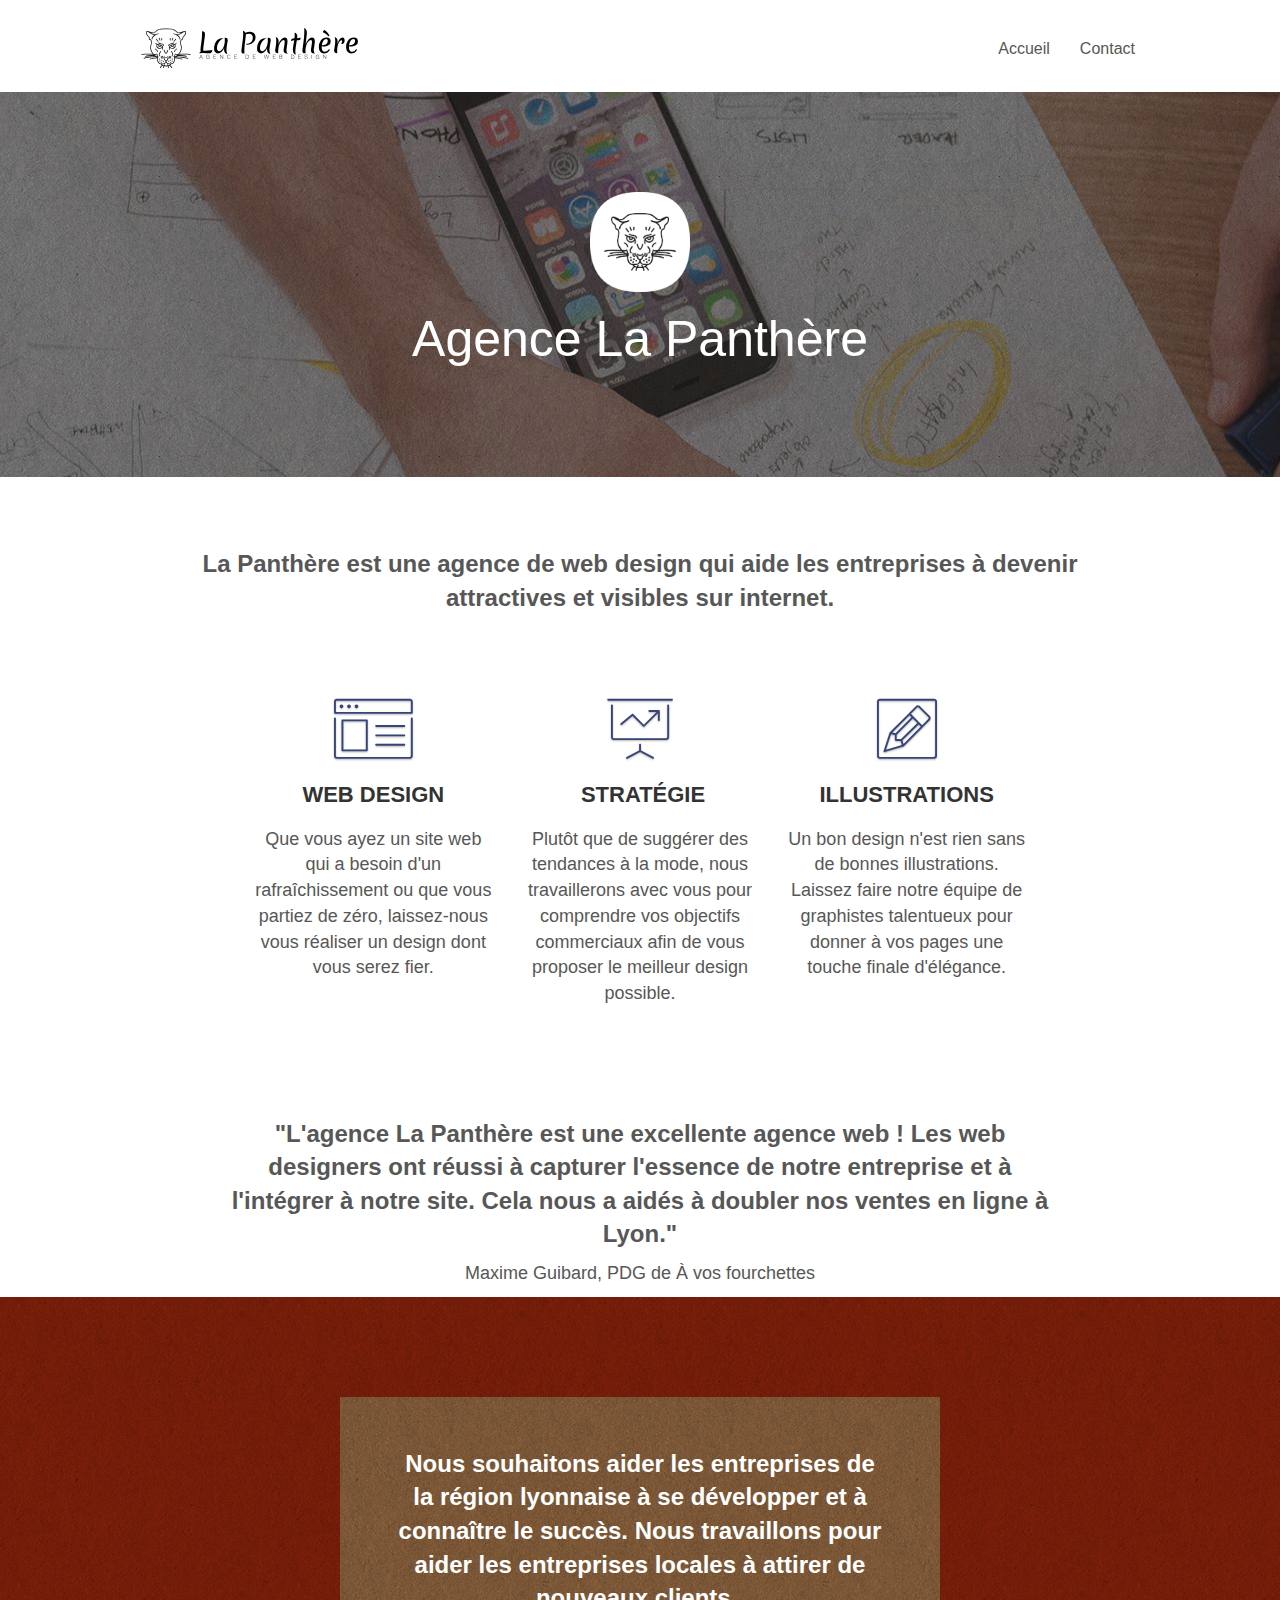
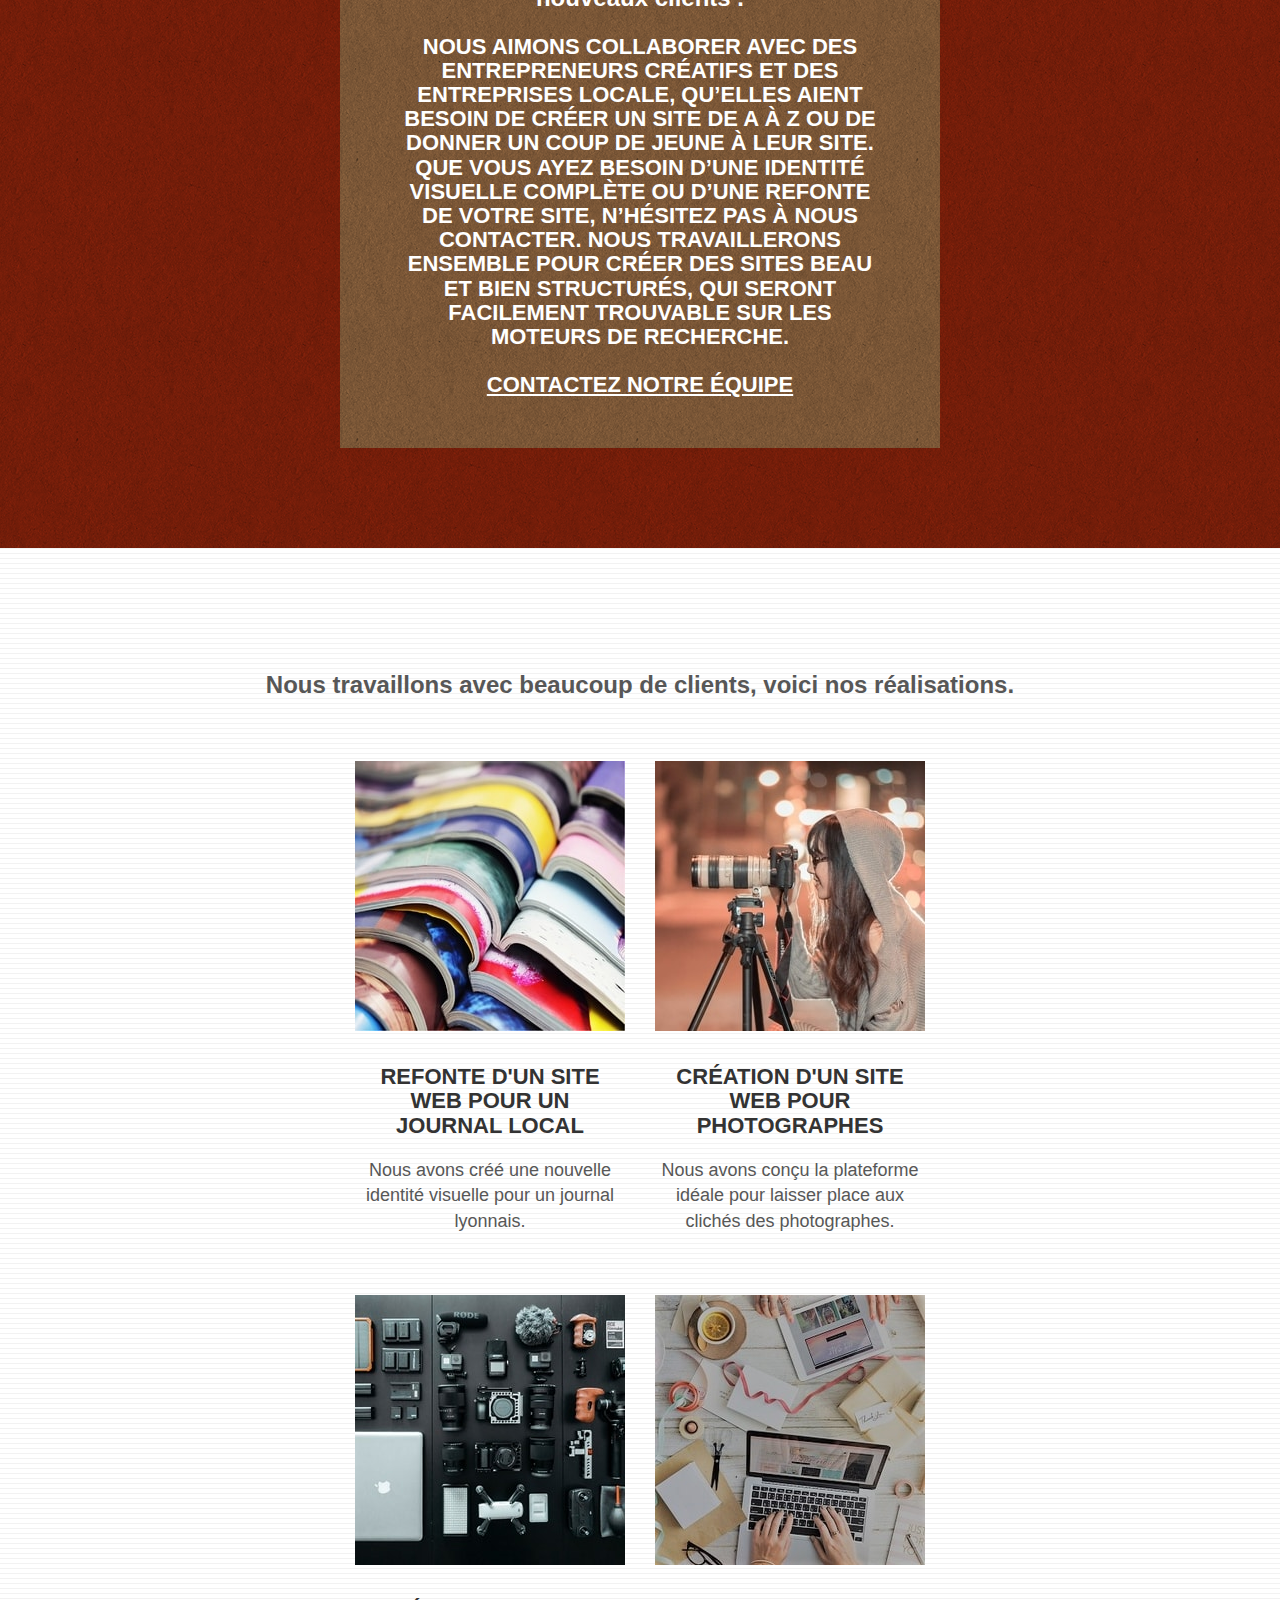
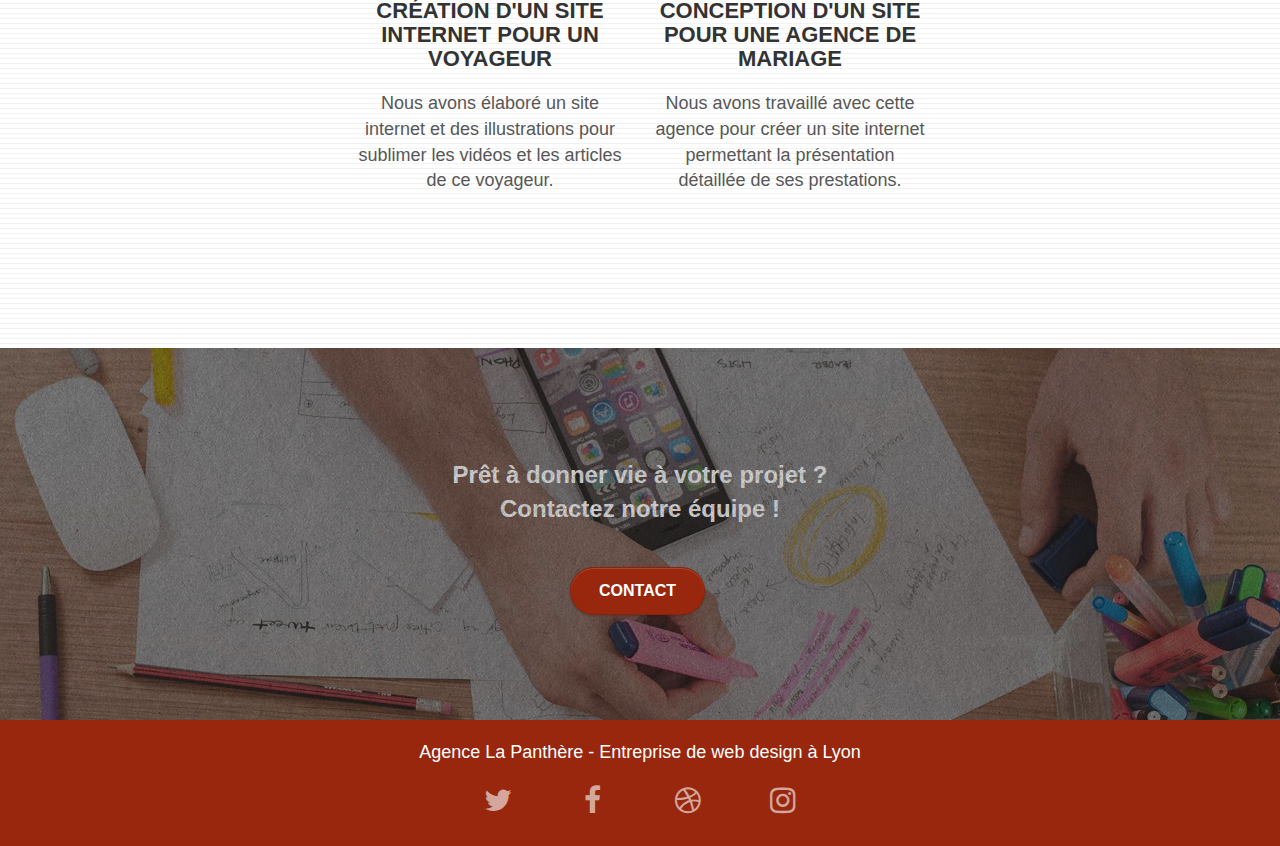
<file: index.html>
<!doctype html>
<html lang="fr">
  <head>
    <meta charset="utf-8" />
    <title>
      La Panthère, entreprise professionnelle de web design basée à Lyon
    </title>

    <meta
      name="description"
      content="Envie que votre entreprise soit enfin visible sur internet ? Confiez la création de votre site (ou sa refonte) aux designers de l’agence web La Panthère, à Lyon"/>
    <meta
      name="viewport"
      content="width=device-width, initial-scale=1.0, viewport-fit=cover"/>
    <link rel="shortcut icon" type="image/jpg" href="favicon.jpg" />

    <link rel="stylesheet" type="text/css" href="./css/bootstrap.css" />
    <link rel="stylesheet" type="text/css" href="style.css" />
    <link rel="stylesheet" type="text/css" href="./css/font-awesome.css" />
    <link rel="stylesheet" type="text/css" href="./css/et-line.css" />

   <script src="./js/jquery-2.1.0.js"></script>
    <script src="./js/bootstrap.js"></script>
    <script src="./js/blocs.js" ></script>
    <script src="./js/jquery.touchSwipe.js" defer ></script>

    <!-- Analytics -->

    <!-- Analytics END -->
  </head>
  <body> 
    <!-- Principal conteneur --> 
    <div class="page-container"> 
      <!-- bloc-0 -->

      <header class="bloc bgc-white l-bloc" id="bloc-0">
        <nav class="container bloc-sm">
          <div class="navbar row">
            <div class="navbar-header">
              <a class="navbar-brand" href="index.html"><img src="img/agence-la-panthere-monochrome.svg" width="217" height="40"
                  alt="logo de l'entreprise La Panthère, agence de web design à Lyon"/></a>

              <button id="nav-toggle" type="button" class="ui-navbar-toggle navbar-toggle" data-toggle="collapse" data-target=".navbar-1">
                <span class="sr-only">Toggle navigation</span><span class="icon-bar"></span><span class="icon-bar"></span>
              </button>
            </div>
            <div class="collapse navbar-collapse navbar-1 special-dropdown-nav">
              <ul class="site-navigation nav navbar-nav">
                <li>
                  <a href="index.html">Accueil</a>
                </li>

                <li>
                  <a href="page-contact.html">Contact</a>
                </li>
              </ul>
            </div>
          </div>
        </nav>
      </header>
      <!-- bloc-0 END -->

      <!-- bloc-1-presentation -->
      <section 
       class="bloc bgc-dark-slate-blue bg-banniere 
       d-bloc bg-t-edge bloc-bg-texture 
       texture-paper b-parallax"   id="bloc-1-hero">
        <div class="container bloc-lg">
          <div class="row tight-width-whitespace">
            <div class="col-sm-12">
              <img src="img/logo-la-panthere.png" class="center-block image-resize-mode" width="100" height="100" alt="Logo de l'entreprise La Panthère,agence spécialisée dans le web design à Lyon"/>
              <h1 class="text-center hero-bloc-text tc-white"> Agence La Panthère </h1>
            </div>
          </div>
        </div>
      </section>
      <!-- bloc-1-presentation END -->

      <!-- bloc-2-services -->
      <section class="bloc bgc-white l-bloc" id="bloc-2-services">
			  <div class="container bloc-md">
			    <div class="row">
					  <div class="col-sm-12 text-center">
						  <h2> La Panthère est une agence de web design qui aide les entreprises à devenir attractives et visibles sur internet. </h2>
					  </div>
          </div>
			  </div>
			  <div class="row voffset-lg med-width-whitespace">
				  <div class="col-sm-4">
					  <div class="text-center">
						  <span class="et-icon-browser sm-shadow icon-dark-slate-blue icons icon-lg"></span>
					  </div>
					  <h3 class="mg-md text-center">Web design</h3>
					  <p class="text-center"> Que vous ayez un site web qui a besoin d'un rafraîchissement ou que vous partiez de zéro, laissez-nous vous réaliser un design dont vous serez fier.
					  </p>
				  </div>
				  <div class="col-sm-4">
					 <div class="text-center">
						  <span class="et-icon-presentation sm-shadow icon-dark-slate-blue icons icon-lg"></span>
					  </div>
					  <h3 class="mg-md text-center">&nbsp;Stratégie</h3>
					  <p class="text-center"> Plutôt que de suggérer des tendances à la mode, nous travaillerons avec vous pour comprendre vos objectifs commerciaux afin de vous proposer le meilleur design possible.<br />
					  </p>
				  </div>
				  <div class="col-sm-4">
					  <div class="text-center">
						  <span class="et-icon-edit sm-shadow icon-dark-slate-blue icons icon-lg"></span>
					  </div>
					  <h3 class="mg-md text-center">Illustrations</h3>
					  <p class="text-center">Un bon design n'est rien sans de bonnes illustrations. Laissez faire notre équipe de graphistes talentueux pour donner à vos
						pages une touche finale d'élégance.
					  </p>
          </div>            
				</div>
			</section>
			<div class="row voffset-lg voffset">
				<div class="col-xs-12 col-md-8 col-md-offset-2 text-center">
					<h2> "L'agence La Panthère est une excellente agence web ! Les web designers ont réussi à capturer l'essence de notre entreprise et à l'intégrer à notre site. Cela nous a aidés à doubler nos ventes en ligne à Lyon."</h2>
					<p>Maxime Guibard, PDG de À vos fourchettes</p>
				</div>				
			</div>
      
        <!-- bloc-2-services END -->

        <!-- bloc-3-what-i-do -->
      <section class="bloc tc-white bgc-atomic-tangerine bg-presentation d-bloc bloc-bg-texture texture-paper b-parallax" id="bloc-3-what-i-do" >
        <div class="container bloc-lg">
          <div class="row tight-width-whitespace black-background">
            <div class="col-sm-12">
              <h2 class="mg-md text-center tc-white">
                Nous souhaitons aider les entreprises de la région lyonnaise à
                se développer et à connaître le succès. Nous travaillons pour
                aider les entreprises locales à attirer de nouveaux clients .<br />
              </h2>
              <h3 class="text-center white">
                Nous aimons collaborer avec des entrepreneurs créatifs et des
                entreprises locale, qu’elles aient besoin de créer un site de A
                à Z ou de donner un coup de jeune à leur site. Que vous ayez
                besoin d’une identité visuelle complète ou d’une refonte de
                votre site, n’hésitez pas à nous contacter. Nous travaillerons
                ensemble pour créer des sites beau et bien structurés, qui
                seront facilement trouvable sur les moteurs de recherche.
                <br /><br /><a class="ltc-white bold-link" href="page-contact.html"
                  >Contactez notre équipe</a
                ><br />
              </h3>
            </div>
          </div>
        </div>
        </section>
        <!-- bloc-3-what-i-do END -->

        <!-- bloc-4-portfolio -->
      <section class="bloc bgc-white bg-lines-h2-bg bg-repeat l-bloc" id="bloc-4-portfolio">
        <div class="container bloc-lg">
          <div class="row">
            <div class="col-sm-12 text-center">
              <h2>
                Nous travaillons avec beaucoup de clients, voici nos
                réalisations.
              </h2>
            </div>
          </div>
          <div class="row tight-width-whitespace portfolio-row">
            <div class="col-sm-6">
              <a href="#"
                data-lightbox="img/P4-img1-resized-0k.jpg"
                data-gallery-id="gallery-1"
                data-caption="Refonte d'un site web pour un journal local"
                data-frame="snapshot-lb" ><img
                  src="img/img1-journaux.jpg" width="270" height="270"
                  alt="L'entreprise de web design La Panthère a aidé un journal lyonnais à refondre son site web"
                  class="img-responsive portfolio-thumb"/></a>
              <h3 class="mg-md text-center">
                Refonte d'un site web pour un journal local
              </h3>
              <p class="text-center">
                Nous avons créé une nouvelle identité visuelle pour un journal
                lyonnais.
              </p>
            </div>
            <div class="col-sm-6">
              <a href="#"
                data-lightbox="P4-img2-resized-0k"
                data-gallery-id="gallery-1"
                data-caption="Création d'un site web pour photographes"
                data-frame="snapshot-lb"
                ><img src="img/img2-femme-photographe.jpg" width="270" height="270" 
                  class="img-responsive portfolio-thumb"
                  alt="Notre entreprise La Panthère a créé un site web dédié aux photographes"/></a>
              <h3 class="mg-md text-center">
                Création d'un site web pour photographes
              </h3>
              <p class="text-center">
                Nous avons conçu la plateforme idéale pour laisser place aux
                clichés des photographes.
              </p>
            </div>
          </div>
          <div class="row tight-width-whitespace portfolio-row">
            <div class="col-sm-6">
              <a href="#"
                data-lightbox="P4-img3-resized-0k"
                data-gallery-id="gallery-1"
                data-caption="Création d'un site internet pour un voyageur"
                data-frame="snapshot-lb"
                ><img src="img/img3-materiel-photographique.jpg" width="270" height="270" 
                  class="img-responsive portfolio-thumb"
                  alt="La Panthère, entreprise spécialiste du web design, a réalisé un site web sur mesure pour un voyageur"/></a>
              <h3 class="mg-md text-center">
                Création d'un site internet pour un voyageur
              </h3>
              <p class="text-center">
                Nous avons élaboré un site internet et des illustrations pour
                sublimer les vidéos et les articles de ce voyageur.
              </p>
            </div>
            <div class="col-sm-6">
              <a href="#" data-lightbox="P4-img4-resized-0k"
                data-gallery-id="gallery-1"
                data-caption="Conception d'un site pour une agence de mariage"
                data-frame="snapshot-lb" ><img src="img/img4-mains-sur-clavier-ordinateur.jpg" class="img-responsive portfolio-thumb" width="270" height="270" 
                  alt="Les designers de l'entreprise La Panthère ont imaginé un site web pour une agence de mariage"/></a>
              <h3 class="mg-md text-center">
                Conception d'un site pour une agence de mariage
              </h3>
              <p class="text-center">
                Nous avons travaillé avec cette agence pour créer un site
                internet permettant la présentation détaillée de ses
                prestations.
              </p>
            </div>
          </div>
        </div>
      </section>
        <!-- bloc-4-portfolio END -->

        <!-- bloc-5-cta -->
      <section
        class="bloc bgc-dark-slate-blue bg-banniere d-bloc bloc-bg-texture texture-paper"
        id="bloc-5-cta" >
        <div class="container bloc-lg">
          <div class="row">
            <h2 class="mg-md text-center tc-white">
              Prêt à donner vie à votre projet ?<br />Contactez notre équipe !
            </h2>
            <div class="col-sm-12 text-center">
              <a href="page-contact.html" class="btn btn-atomic-tangerine btn-clean btn-rd btn-lg cta-hero" aria-label="accéder à la page contact">Contact</a>
            </div>
          </div>
        </div>
      </section>
      <!-- bloc-5-cta END -->

      <!-- Footer - bloc-8 -->
      <footer class="bloc bgc-atomic-tangerine d-bloc" id="bloc-8">
        <div class="container bloc-sm">
          <div class="row">
            <div class="col-sm-12">
              <p class="text-center white">
                Agence La Panthère - Entreprise de web design à Lyon<br />
              </p>
              <div class="row row-no-gutters social">
                <div class="col-sm-3">
                  <div class="text-center">
                    <a class="social" title="Visitez notre compte Twitter" href="https://twitter.com/home?lang=fr"><span class="fa fa-twitter icon-md"></span></a>
                  </div>
                </div>
                <div class="col-sm-3">

                  <div class="text-center">
                    <a class="social" title="Visitez notre page Facebook" href="https://fr-fr.facebook.com"><span class="fa fa-facebook icon-md"></span></a>
                  </div>
                </div>
                <div class="col-sm-3">
                  <div class="text-center">
                    <a class="social" title="Visitez notre compte Dribble" href="https://dribbble.com"><span class="fa fa-dribbble icon-md"></span></a>
                  </div>
                </div>
                <div class="col-sm-3">
                  <div class="text-center">
                    <a class="social" title="Visitez notre compte Instagram" href="https://www.instagram.com"><span class="fa fa-instagram icon-md"></span></a>
                  </div>
                </div>
              </div>
            </div>
          </div>
        </div>
      </footer>       
      <!-- Footer - bloc-8 END -->

    </div>     
    <!-- Principal conteneur END -->
  </body>
</html>
</file>
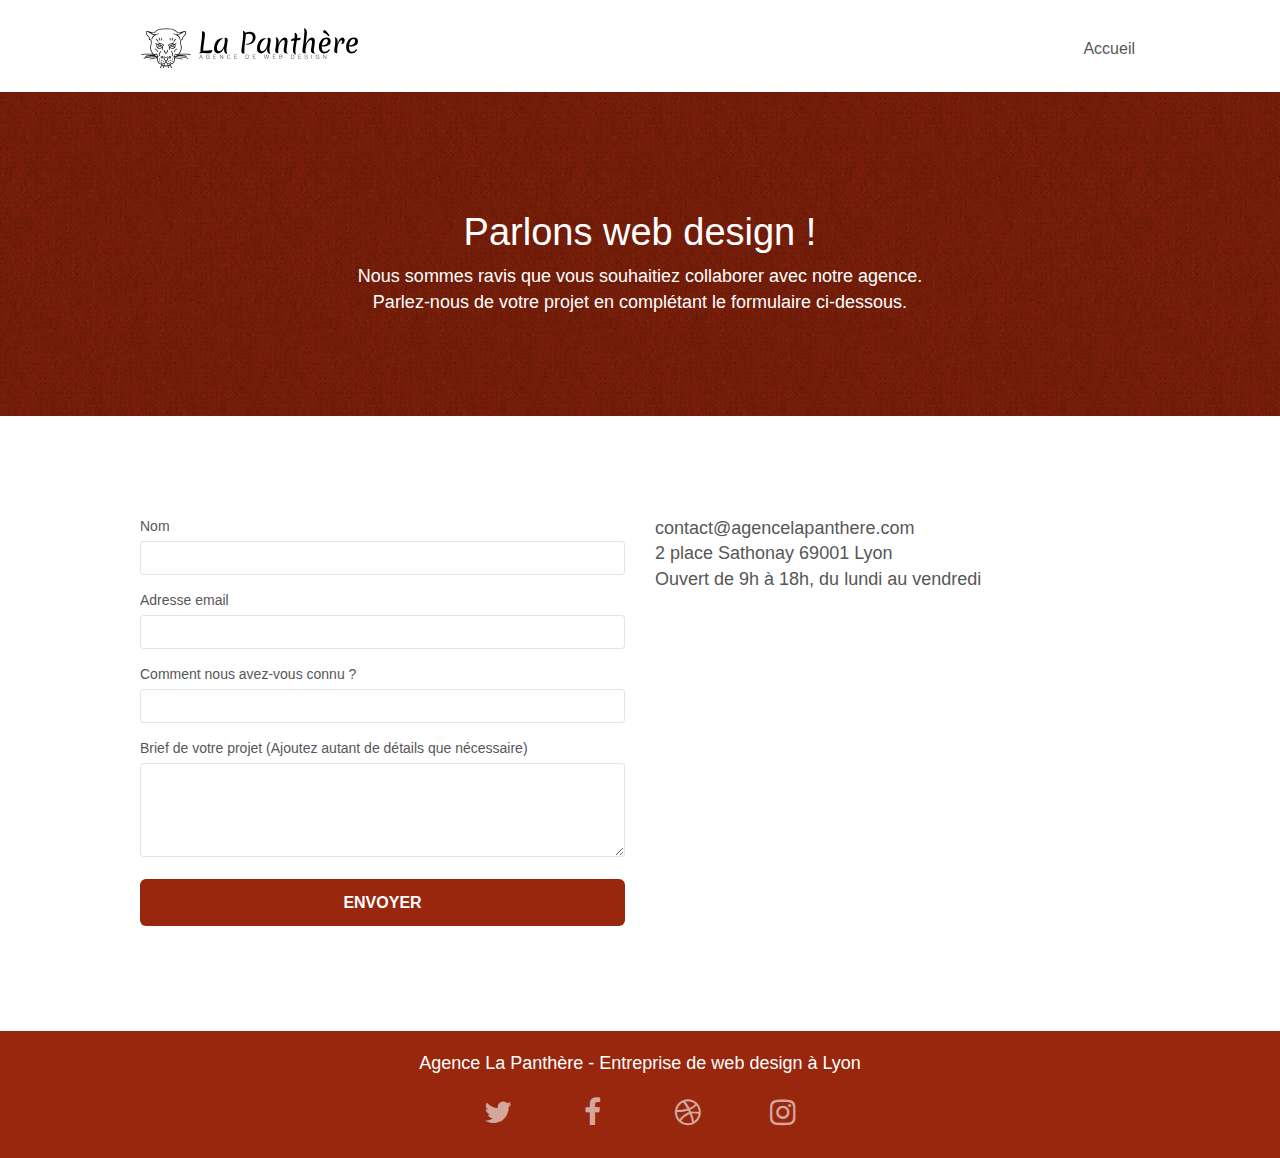
<file: page-contact.html>
<!doctype html>
<html lang="fr">
<head>
    <meta charset="utf-8">
	<title>Contactez l'entreprise de web design La Panthère à Lyon</title>
    
    <meta name="description" content="Rejoignez les nombreuses entreprises qui nous ont fait confiance. Parlez-nous de votre projet et nous vous aiderons à briller sur internet !">
    <meta name="viewport" content="width=device-width, initial-scale=1.0, viewport-fit=cover">
    <link rel="shortcut icon" type="image/jpg" href="favicon.jpg">
    
	<link rel="stylesheet" type="text/css" href="./css/bootstrap.css">
	<link rel="stylesheet" type="text/css" href="style.css">
	<link rel="stylesheet" type="text/css" href="./css/font-awesome.css">
	<link rel="stylesheet" type="text/css" href="./css/et-line.css">
	
    
	<script src="./js/jquery-2.1.0.js"></script>
	<script src="./js/bootstrap.js"></script>
	<script src="./js/blocs.js"></script>
	<script src="./js/jqBootstrapValidation.js" defer></script>
	<script async src="./js/formHandler.js" defer></script>
    

    
<!-- Analytics -->
 
<!-- Analytics END -->
    
</head>
<body>
	<!-- Principal conteneur -->
	<div class="page-container">
    
	<!-- bloc-0 -->
		<div class="bloc bgc-white l-bloc " id="bloc-0">
			<div class="container bloc-sm">
				<nav class="navbar row">
					<div class="navbar-header">
						<a class="navbar-brand" href="index.html"><img src="img/agence-la-panthere-monochrome.svg" alt="logo de l'agence de web design La Panthère à Lyon" height="40" /></a>
						<button id="nav-toggle" type="button" class="ui-navbar-toggle navbar-toggle" data-toggle="collapse" data-target=".navbar-1">
						<span class="sr-only">Toggle navigation</span>
						<span class="icon-bar"></span><span class="icon-bar"></span>
						</button>
					</div>
					<div class="collapse navbar-collapse navbar-1 special-dropdown-nav">
						<ul class="site-navigation nav navbar-nav">
							<li>
								<a href="index.html">Accueil</a>
							</li>					
					
						</ul>
					</div>
				</nav>
			</div>
		</div>
	<!-- bloc-0 END -->

	<!-- bloc-6 -->
		<div class="bloc bg-dots-bg bg-repeat bgc-atomic-tangerine d-bloc bloc-bg-texture texture-paper" id="bloc-6">
			<div class="container bloc-lg">
				<div class="row">
					<div class="col-sm-12">
						<h1 class="text-center hero-bloc-text tc-white">
						Parlons web design !
						</h1>
						<p class="text-center mg-lg tc-white tight-width-whitespace">
						Nous sommes ravis que vous souhaitiez collaborer avec notre agence.<br>
						Parlez-nous de votre projet en complétant le formulaire ci-dessous.
						</p>
					</div>
				</div>
			</div>
		</div>
	<!-- bloc-6 END -->

	<!-- bloc-7 -->
		<div class="bloc bgc-white l-bloc" id="bloc-7">
			<div class="container bloc-lg">
				<div class="row">
					<div class="col-sm-6">
						<form id="form_1">
							<div class="form-group">
								<label for="name">
									Nom
								</label>
								<input id="name" class="form-control" required />
							</div>
							<div class="form-group">
								<label for="email">
									Adresse email
								</label>
								<input id="email" class="form-control" type="email" required />
							</div>
							<div class="form-group">
								<label for="question">
									Comment nous avez-vous connu ?
								</label>
								<input id="question" class="form-control" type="email" required />
							</div>
							<div class="form-group">
								<label for="message">
								Brief de votre projet (Ajoutez autant de détails que nécessaire)<br>
								</label><textarea id="message" class="form-control" rows="4" cols="50" required></textarea>
							</div> 
							<button class="bloc-button btn btn-lg btn-block cta-hero btn-atomic-tangerine" type="submit">
								Envoyer
							</button>
						</form>
					</div>
				<div class="col-sm-6">
					<p>
					contact@agencelapanthere.com<br>2 place Sathonay 69001 Lyon<br>Ouvert de 9h à 18h, du lundi au vendredi<br>
					</p>
				</div>
			</div>
		</div>
	</div>
	<!-- bloc-7 END -->

	<!-- ScrollToTop Button -->
	<span class="bloc-button btn btn-d scrollToTop" onclick="scrollToTarget('1')" tabindex="0"  title="vers le haut"><span class="fa fa-chevron-up"></span></span>
	<!-- ScrollToTop Button END-->


	<!-- Footer - bloc-8 -->
<div class="bloc bgc-atomic-tangerine d-bloc" id="bloc-8">
	<div class="container bloc-sm">
		<div class="row">
			<div class="col-sm-12">
				<p class="text-center white">
					Agence La Panthère - Entreprise de web design à Lyon<br>
				</p>
				<div class="row row-no-gutters social">
					<div class="col-sm-3">
						<div class="text-center">
							<a class="social" title="Visitez notre compte Twitter" href="https://twitter.com/home?lang=fr"><span class="fa fa-twitter icon-md"></span></a>
						</div>
					</div>
					<div class="col-sm-3">
						<div class="text-center">
							<a class="social" title="Visitez notre page Facebook" href="https://fr-fr.facebook.com"><span class="fa fa-facebook icon-md"></span></a>
						</div>
					</div>
					<div class="col-sm-3">
						<div class="text-center">
							<a class="social"  title="Visitez notre compte Dribble" href="https://dribbble.com"><span class="fa fa-dribbble icon-md"></span></a>
						</div>
					</div>
					<div class="col-sm-3">
						<div class="text-center">
							<a class="social" title="Visitez notre compte Instagram" href="https://www.instagram.com"><span class="fa fa-instagram icon-md"></span></a>
						</div>
					</div>
				</div>
			</div>
		</div>
	</div>
</div>
<!-- Footer - bloc-8 END -->

</div>
	<!-- Principal conteneur END -->
    

</body>
</html>
</file>
<file: style.css>
body {
    margin: 0;
    padding: 0;
    background: #FFF;
    overflow-x: hidden;
    -webkit-font-smoothing: antialiased;
    -moz-osx-font-smoothing: grayscale;
}

a,
button {
    transition: all .3s ease-in-out;
    outline: none!important;
}

a:hover {
    text-decoration: none;
    cursor: pointer;
}

#page-loading-blocs-notifaction {
    position: fixed;
    top: 0;
    bottom: 0;
    width: 100%;
    z-index: 100000;
    background: #FFFFFF url("img/pageload-spinner.gif") no-repeat center center;
}

.bloc {
    width: 100%;
    clear: both;
    background: 50% 50% no-repeat;
    padding: 0 50px;
    -webkit-background-size: cover;
    -moz-background-size: cover;
    -o-background-size: cover;
    background-size: cover;
    position: relative;
}

.bloc .container {
    padding-left: 0;
    padding-right: 0;
}

.bloc-lg {
    padding: 100px 50px;
}

.bloc-md {
    padding: 50px;
}

.bloc-sm {
    padding: 20px 50px;
}

.bg-center,
.bg-l-edge,
.bg-r-edge,
.bg-t-edge,
.bg-b-edge,
.bg-tl-edge,
.bg-bl-edge,
.bg-tr-edge,
.bg-br-edge,
.bg-repeat {
    -webkit-background-size: auto!important;
    -moz-background-size: auto!important;
    -o-background-size: auto!important;
    background-size: auto!important;
}

.bg-repeat {
    background: repeat;
}

.bg-t-edge {
    background: top no-repeat;
}

.bloc-bg-texture::before {
    content: "";
    background-size: 2px 2px;
    position: absolute;
    top: 0;
    bottom: 0;
    left: 0;
    right: 0;
}

.texture-paper::before {
    background: url("img/texture-paper.png");
    background-size: 280px 280px;
}

.b-parallax {
    background-attachment: fixed;
}

.d-bloc {
    color: rgba(255, 255, 255, .7);
}

.d-bloc button:hover {
    color: rgba(255, 255, 255, .9);
}

.d-bloc .icon-round,
.d-bloc .icon-square,
.d-bloc .icon-rounded,
.d-bloc .icon-semi-rounded-a,
.d-bloc .icon-semi-rounded-b {
    border-color: rgba(255, 255, 255, .9);
}

.d-bloc .divider-h span {
    border-color: rgba(255, 255, 255, .2);
}

.d-bloc .a-btn,
.d-bloc .navbar a,
.d-bloc .navbar-brand,
.d-bloc a .icon-sm,
.d-bloc a .icon-md,
.d-bloc a .icon-lg,
.d-bloc a .icon-xl,
.d-bloc h1 a,
.d-bloc h2 a,
.d-bloc h3 a,
.d-bloc h4 a,
.d-bloc h5 a,
.d-bloc h6 a,
.d-bloc p a {
    color: rgba(255, 255, 255, .6);
}

.d-bloc .a-btn:hover,
.d-bloc .navbar a:hover,
.d-bloc .navbar-brand:hover,
.d-bloc a:hover .icon-sm,
.d-bloc a:hover .icon-md,
.d-bloc a:hover .icon-lg,
.d-bloc a:hover .icon-xl,
.d-bloc h1 a:hover,
.d-bloc h2 a:hover,
.d-bloc h3 a:hover,
.d-bloc h4 a:hover,
.d-bloc h5 a:hover,
.d-bloc h6 a:hover,
.d-bloc p a:hover {
    color: rgba(255, 255, 255, 1);
}

.d-bloc .navbar-toggle .icon-bar {
    background: rgba(255, 255, 255, 1);
}

.d-bloc .btn-wire,
.d-bloc .btn-wire:hover {
    color: rgba(255, 255, 255, 1);
    border-color: rgba(255, 255, 255, 1);
}

.d-bloc .panel {
    color: rgba(0, 0, 0, .5);
}

.d-bloc .panel button:hover {
    color: rgba(0, 0, 0, .7);
}

.d-bloc .panel icon {
    border-color: rgba(0, 0, 0, .7);
}

.d-bloc .panel .divider-h span {
    border-color: rgba(0, 0, 0, .1);
}

.d-bloc .panel .a-btn {
    color: rgba(0, 0, 0, .6);
}

.d-bloc .panel .a-btn:hover {
    color: rgba(0, 0, 0, 1);
}

.d-bloc .panel .btn-wire,
.d-bloc .panel .btn-wire:hover {
    color: rgba(0, 0, 0, .7);
    border-color: rgba(0, 0, 0, .3);
}

.d-bloc .panel,
.l-bloc {
    color: rgba(0, 0, 0, .5);
}

.d-bloc .panel button:hover,
.l-bloc button:hover {
    color: rgba(0, 0, 0, .7);
}

.l-bloc .icon-round,
.l-bloc .icon-square,
.l-bloc .icon-rounded,
.l-bloc .icon-semi-rounded-a,
.l-bloc .icon-semi-rounded-b {
    border-color: rgba(0, 0, 0, .7);
}

.d-bloc .panel .divider-h span,
.l-bloc .divider-h span {
    border-color: rgba(0, 0, 0, .1);
}

.d-bloc .panel .a-btn,
.l-bloc .a-btn,
.l-bloc .navbar a,
.l-bloc .navbar-brand,
.l-bloc a .icon-sm,
.l-bloc a .icon-md,
.l-bloc a .icon-lg,
.l-bloc a .icon-xl,
.l-bloc h1 a,
.l-bloc h2 a,
.l-bloc h3 a,
.l-bloc h4 a,
.l-bloc h5 a,
.l-bloc h6 a,
.l-bloc p a {
    color: rgba(0, 0, 0, .6);
}

.d-bloc .panel .a-btn:hover,
.l-bloc .a-btn:hover,
.l-bloc .navbar a:hover,
.l-bloc .navbar-brand:hover,
.l-bloc a:hover .icon-sm,
.l-bloc a:hover .icon-md,
.l-bloc a:hover .icon-lg,
.l-bloc a:hover .icon-xl,
.l-bloc h1 a:hover,
.l-bloc h2 a:hover,
.l-bloc h3 a:hover,
.l-bloc h4 a:hover,
.l-bloc h5 a:hover,
.l-bloc h6 a:hover,
.l-bloc p a:hover {
    color: rgba(0, 0, 0, 1);
}

.l-bloc .navbar-toggle .icon-bar {
    color: rgba(0, 0, 0, .6);
}

.d-bloc .panel .btn-wire,
.d-bloc .panel .btn-wire:hover,
.l-bloc .btn-wire,
.l-bloc .btn-wire:hover {
    color: rgba(0, 0, 0, .7);
    border-color: rgba(0, 0, 0, .3);
}

.voffset {
    margin-top: 30px;
}

.voffset-lg {
    margin-top: 80px;
}

.row-no-gutters {
    margin-right: 0;
    margin-left: 0;
}

.row.row-no-gutters > [class^="col-"],
.row.row-no-gutters > [class*=" col-"] {
    padding-right: 0;
    padding-left: 0;
}

#bloc-1-hero h1 {
    font-size: 50px;
    color: #FFFFFF;
}

.navbar {
    margin-bottom: 0;
    z-index: 1;
}

.navbar-brand {
    height: auto;
    padding: 3px 15px;
    font-size: 25px;
    font-weight: normal;
    font-weight: 600;
    line-height: 44px;
}

.navbar-brand img {
    max-height: 200px;
    margin: 0 5px 0 0;
    display: inline;
}

.navbar-brand img[src$=svg] {
    min-width: 100px;
}

.nav-center .navbar-brand img {
    margin: 0;
}

.navbar .nav {
    padding-top: 2px;
    margin-right: -16px;
    float: right;
    z-index: 1;
}

.nav > li {
    float: left;
    margin-top: 4px;
    font-size: 16px;
}

.navbar-nav .open .dropdown-menu > li > a {
    text-align: inherit;
}

.nav > li a:hover,
.nav > li a:focus {
    background: transparent;
}

.navbar-toggle {
    margin: 10px 10px 0 0;
    border: 0px;
}

.navbar-toggle:hover {
    background: transparent!important;
}

.navbar-toggle .icon-bar {
    background-color: rgba(0, 0, 0, .5);
    width: 26px;
}

.nav-invert .navbar .nav {
    float: left;
}

.nav-invert .navbar-header,
.nav-invert .navbar-brand {
    float: right;
    position: relative;
    z-index: 2;
}

@media (min-width: 768px) {
    .site-navigation {
        position: absolute;
        top: 50%;
        right: 20px;
        transform: translate(0, -50%);
        -webkit-transform: translateY(-50%);
    }
    .nav > li .dropdown-menu a,
    .nav > li .dropdown-menu a:hover {
        color: #484848;
    }
    .nav-invert .site-navigation {
        left: 0;
        right: 0;
    }
    .nav-center {
        text-align: center;
    }
    .nav-center .navbar-header {
        width: 100%;
    }
    .nav-center .navbar-header,
    .nav-center .navbar-brand,
    .nav-center .nav > li {
        float: none;
        display: inline-block;
    }
    .nav-center .site-navigation {
        position: relative;
        width: 100%;
        right: 0;
        margin-right: 0px;
        margin-top: 20px;
    }
    .nav-center.mini-nav .navbar-toggle {
        float: none;
        margin: 10px auto 0;
    }
}

.nav > li > .dropdown a {
    background: none!important;
    display: block;
    padding: 14px 15px;
}

nav .caret {
    margin: 0 5px;
}

.dropdown-menu .dropdown-menu {
    top: -8px;
    left: 100%;
}

.dropdown-menu .dropmenu-flow-right {
    top: 100%;
    left: 0;
    margin-left: -1px;
    border-top-left-radius: 0;
    border-top-right-radius: 0;
}

.dropdown-menu .dropdown span {
    border: 4px solid black;
    border-top-color: transparent;
    border-right-color: transparent;
    border-bottom-color: transparent;
    margin: 6px -5px 0 0!important;
    float: right;
}

.mg-md {
    margin-top: 10px;
    margin-bottom: 20px;
}

.mg-lg {
    margin-top: 10px;
    margin-bottom: 40px;
}

.btn {
    margin: 0 5px 5px 0;
}

.btn.pull-right {
    margin: 0 0 5px 5px;
}

.btn-d,
.btn-d:hover,
.btn-d:focus {
    color: #FFF;
    background: rgba(0, 0, 0, .3);
}

button {
    outline: none!important;
}

.btn-rd {
    border-radius: 40px;
}

.btn-clean {
    border: 1px solid rgba(0, 0, 0, .08);
    border-bottom-color: rgba(0, 0, 0, .1);
    text-shadow: 0 1px 0 rgba(0, 0, 1, .1);
    box-shadow: 0 1px 3px rgba(0, 0, 1, .25), inset 0 1px 0 0 rgba(255, 255, 255, .15);
}

.icon-md {
    font-size: 30px!important;
}

.icon-lg {
    font-size: 60px!important;
}

.sm-shadow {
    text-shadow: 0 1px 2px rgba(0, 0, 0, .3);
}

.panel-sq,
.panel-sq .panel-heading,
.panel-sq .panel-footer {
    border-radius: 0;
}

.panel-rd {
    border-radius: 30px;
}

.panel-rd .panel-heading {
    border-radius: 29px 29px 0 0;
}

.panel-rd .panel-footer {
    border-radius: 0 0 29px 29px;
}

.form-control {
    border-color: rgba(0, 0, 0, .1);
    box-shadow: none;
}

.scrollToTop {
    width: 40px;
    height: 40px;
    position: fixed;
    bottom: 20px;
    right: 20px;
    opacity: 0;
    z-index: 500;
    transition: all .3s ease-in-out;
}

.scrollToTop span {
    margin-top: 6px;
}

.showScrollTop {
    font-size: 14px;
    opacity: 1;
}

a[data-lightbox] {
    position: relative;
    display: block;
    text-align: center;
}

a[data-lightbox]:hover::before {
    content: "+";
    font-family: "HelveticaNeue-Light", "Helvetica Neue Light", "Helvetica Neue", Helvetica, Arial;
    font-size: 32px;
    width: 50px;
    height: 50px;
    margin-left: -25px;
    border-radius: 50%;
    background: rgba(0, 0, 0, .6);
    color: #FFF;
    font-weight: 100;
    z-index: 1;
    position: absolute;
    top: 50%;
    transform: translateY(-50%);
    -webkit-transform: translateY(-50%);
}

a[data-lightbox]:hover img {
    opacity: 0.6;
    -webkit-animation-fill-mode: none;
    animation-fill-mode: none;
}

#lightbox-modal {
    display: flex;
    align-items: center;
}

#lightbox-modal .modal-dialog {
    width: 90%;
    max-width: 900px;
    margin: 0 auto 0;
}

#lightbox-modal .modal-dialog img {
    max-height: 90vh;
    margin: 0 auto;
}

.lightbox-caption {
    padding: 20px;
    color: #FFF;
    background: rgba(0, 0, 0, .5);
    position: absolute;
    left: 15px;
    right: 15px;
    bottom: 5px;
}

.close-lightbox {
    color: #FFF;
    font-size: 30px;
    position: absolute;
    top: 20px;
    right: 20px;
    z-index: 20;
    background: rgba(0, 0, 0, .5);
    border: none;
    line-height: 30px;
    padding: 0 9px 5px;
    opacity: 0.3;
}

.close-lightbox:hover,
.next-lightbox:hover,
.prev-lightbox:hover {
    opacity: 1.0;
    color: #FFF;
}

.next-lightbox,
.prev-lightbox {
    font-size: 20px;
    color: rgba(255, 255, 255, .9);
    background: rgba(0, 0, 0, .5);
    transition: all .2s ease-in-out;
    position: absolute;
    top: 45%;
    z-index: 1;
    opacity: 0.4;
}

.next-lightbox {
    padding: 6px 8px 1px 13px;
    right: 25px;
}

.prev-lightbox {
    padding: 6px 13px 1px 10px;
    left: 25px;
}

.snapshot-lb .modal-body {
    padding-bottom: 45px;
}

.snapshot-lb .lightbox-caption {
    padding: 0;
    color: rgba(0, 0, 0, .5);
    background: none;
}

h1,
h2,
h3,
h4,
h5,
h6,
p,
label,
.btn,
a {
    font-family: "helvetica";
    font-weight: 400;
    color: #575757!important;
}

.container {
    max-width: 1000px;
}

.hero-bloc-text {
    font-size: 38px;
}

.hero-bloc-text-sub {
    font-size: 36px;
}

.statement-bloc-text {
    line-height: 26px;
    font-style: italic;
    font-size: 20px;
    text-align: center;
    font-weight: lighter;
    max-width: 520px;
    margin: auto auto auto auto;
}

p {
    font-size: 18px;
}

.tight-width-whitespace {
    max-width: 600px;
    margin: auto auto auto auto;
}

.h1 {
    font-size: 26px;
    font-family: "Open Sans";
}

.cta-hero {
    margin-top: 22px;
    color: #FFFFFF!important;
    text-transform: uppercase;
    padding: 12px 28px 12px 28px;
    font-size: 16px;
    font-weight: 700;
}

.social {
    max-width: 400px;
    padding: 10px;
    margin: auto auto auto auto;
    color: #FFFFFF;
}

h2 {
    font-size: 24px;
    font-weight: 700;
    line-height: 1.4em;
}

h3 {
    font-size: 22px;
    text-transform: uppercase;
    font-weight: 700;
    color: #333333!important;
}

.med-width-whitespace {
    max-width: 800px;
    margin: auto auto auto auto;
    box-shadow: 0px 0px 0px #000000;
}

h1 {
    color: #333333!important;
}

h4 {
    color: #333333!important;
}

.icons {
    margin-bottom: 14px;
    margin-top: 24px;
}

.white {
    color: #FFFFFF!important;
}

.portfolio-thumb {
    margin-bottom: 24px;
}

.portfolio-row {
    margin-bottom: 44px;
    margin-top: 50px;
}

.avatar {
    box-shadow: 0px 4px 9px rgba(0, 0, 0, 0.3);
}

.black-background {
    background-color: rgba(165, 147, 99, 0.7);
    padding: 40px 40px 40px 40px;
}

.bold-link {
    font-weight: 900;
    text-decoration: underline!important;
}

.bgc-white {
    background-color: #FFFFFF;
}

.bgc-dark-slate-blue {
    background-color: #364577;
}

.bgc-atomic-tangerine {
    background-color: #98270d;
}

.tc-white {
    color: #FFFFFF!important;
}

.btn-atomic-tangerine {
    background: #98270d;
    color: #FFFFFF!important;
}

.btn-atomic-tangerine:hover {
    background: #eb8856!important;
    color: #FFFFFF!important;
}

.ltc-white {
    color: #FFFFFF!important;
}

.ltc-white:hover {
    color: #cccccc!important;
}

.ltc-atomic-tangerine {
    color: #98270d!important;
}

.ltc-atomic-tangerine:hover {
    color: #eb8856!important;
}

.icon-dark-slate-blue {
    color: #364577!important;
    border-color: #364577!important;
}

.bg-dots-bg {
    background-image: url("img/dots-bg.png");
}

.bg-lines-h2-bg {
    background-image: url("img/lines-h2-bg.png");
}

.bg-banniere {
    background-image: url("img/agence-la-panthere-bureau-designer.jpg");
}

.bg-presentation {
    background-image: url("img/image-de-presentation-main-stylo.jpg");
}

@media (max-width: 1024px) {
    .bloc {
        padding-left: 20px;
        padding-right: 20px;
    }
    .bloc.full-width-bloc,
    .bloc-tile-2.full-width-bloc .container,
    .bloc-tile-3.full-width-bloc .container,
    .bloc-tile-4.full-width-bloc .container {
        padding-left: 0;
        padding-right: 0;
    }
}

@media (max-width: 992px) and (min-width: 768px) {
    .navbar .nav {
        max-width: 80%
    }
    .nav-center.navbar .nav {
        max-width: 100%
    }
}

@media only screen and (min-width: 768px) and (max-width: 1024px) and (orientation: landscape) {
    .b-parallax {
        background-attachment: scroll;
    }
}

@media only screen and (min-width: 1024px) and (max-width: 1366px) and (-webkit-min-device-pixel-ratio: 1.5) {
    .b-parallax {
        background-attachment: scroll;
    }
}

@media (max-width: 991px) {
    .container {
        width: 100%;
    }
    .b-parallax {
        background-attachment: scroll;
    }
    .page-container,
    #hero-bloc {
        overflow-x: hidden;
        position: relative;
    }
    
    .bloc-group,
    .bloc-group .bloc {
        display: block;
        width: 100%;
    }
    .bloc-fill-screen .fill-bloc-top-edge,
    .bloc-fill-screen .fill-bloc-bottom-edge {
        padding: 0 20px;
            }
}

@media (max-width: 767px) {
    .page-container {
        overflow-x: hidden;
        position: relative;
    }
    h1,
    h2,
    h3,
    h4,
    h5,
    h6,
    p,
    #disqus_thread {
        padding-left: 10px!important;
        padding-right: 10px!important;
    }
    .b-parallax {
        background-attachment: scroll;
    }
    .navbar .nav {
        padding-top: 0;
        border-top: 1px solid rgba(0, 0, 0, .2);
        float: none!important;
    }
    .navbar.row {
        margin-left: 0;
        margin-right: 0;
    }
    .site-navigation {
        position: inherit;
        transform: none;
        -webkit-transform: none;
        -ms-transform: none;
    }
    .nav > li {
        margin-top: 0;
        border-bottom: 1px solid rgba(0, 0, 0, .1);
        background: rgba(0, 0, 0, .05);
        text-align: left;
        padding-left: 15px;
        width: 100%;
    }
    .nav > li:hover {
        background: rgba(0, 0, 0, .08);
    }
    .dropdown .dropdown a .caret {
        float: none;
        margin: 5px 0 0 10px!important;
        border: 4px solid black;
        border-bottom-color: transparent;
        border-right-color: transparent;
        border-left-color: transparent;
    }
    #hero-bloc .navbar .nav {
        background: rgba(0, 0, 0, .8);
    }
    #hero-bloc .navbar .nav a {
        color: rgba(255, 255, 255, .6);
    }
    .hero {
        padding: 50px 0;
    }
    .hero-nav {
        left: -1px;
        right: -1px;
    }
    .navbar-collapse {
        padding: 0;
        overflow-x: hidden;
        -webkit-box-shadow: none;
        box-shadow: none;
    }
    .navbar-brand img {
        max-height: 40px;
        width: auto;
    }
    .nav-invert .navbar-header {
        float: none;
        width: 100%;
    }
    .nav-invert .navbar-toggle {
        float: left;
        margin-left: 10px;
    }
    .bloc {
        padding-left: 0;
        padding-right: 0;
    }
    .bloc-xxl,
    .bloc-xl,
    .bloc-lg {
        padding: 40px 0;
    }
    .bloc-sm,
    .bloc-md {
        padding-left: 0;
        padding-right: 0;
    }
    .bloc-tile-2 .container,
    .bloc-tile-3 .container,
    .bloc-tile-4 .container,
    .bloc-fill-screen .fill-bloc-top-edge,
    .bloc-fill-screen .fill-bloc-bottom-edge {
        padding-left: 0;
        padding-right: 0;
    }
    .a-block {
        padding: 0 10px;
    }
    .btn-dwn {
        display: none;
    }
    .voffset {
        margin-top: 5px;
    }
    .voffset-md {
        margin-top: 20px;
    }
    .voffset-lg {
        margin-top: 30px;
    }
    form {
        padding: 5px;
    }
    .close-lightbox {
        display: inline-block;
    }
    .blocsapp-device-iphone5 {
        background-size: 216px 425px;
        padding-top: 60px;
        width: 216px;
        height: 425px;
    }
    .blocsapp-device-iphone5 img {
        width: 180px;
        height: 320px;
    }
}

@media (max-width: 400px) {
    .bloc {
        padding-left: 0;
        padding-right: 0;
    }
}

@media (max-width: 767px) {
    .bloc-mob-center-text {
        text-align: center;
    }
}
</file>
<file: css/et-line.css>
@font-face {
    font-family: et-line;
    src: url(../fonts/et-line.eot);
    src: url(../fonts/et-line.eot?#iefix) format('embedded-opentype'), url(../fonts/et-line.woff) format('woff'), url(../fonts/et-line.ttf) format('truetype'), url(../fonts/et-line.svg#et-line) format('svg');
    font-weight: 400;
    font-style: normal;
    font-display: swap;
}

.et-icon-adjustments,
.et-icon-alarmclock,
.et-icon-anchor,
.et-icon-aperture,
.et-icon-attachment,
.et-icon-bargraph,
.et-icon-basket,
.et-icon-beaker,
.et-icon-bike,
.et-icon-book-open,
.et-icon-briefcase,
.et-icon-browser,
.et-icon-calendar,
.et-icon-camera,
.et-icon-caution,
.et-icon-chat,
.et-icon-circle-compass,
.et-icon-clipboard,
.et-icon-clock,
.et-icon-cloud,
.et-icon-compass,
.et-icon-desktop,
.et-icon-dial,
.et-icon-document,
.et-icon-documents,
.et-icon-download,
.et-icon-dribbble,
.et-icon-edit,
.et-icon-envelope,
.et-icon-expand,
.et-icon-facebook,
.et-icon-flag,
.et-icon-focus,
.et-icon-gears,
.et-icon-genius,
.et-icon-gift,
.et-icon-global,
.et-icon-globe,
.et-icon-googleplus,
.et-icon-grid,
.et-icon-happy,
.et-icon-hazardous,
.et-icon-heart,
.et-icon-hotairballoon,
.et-icon-hourglass,
.et-icon-key,
.et-icon-laptop,
.et-icon-layers,
.et-icon-lifesaver,
.et-icon-lightbulb,
.et-icon-linegraph,
.et-icon-linkedin,
.et-icon-lock,
.et-icon-magnifying-glass,
.et-icon-map,
.et-icon-map-pin,
.et-icon-megaphone,
.et-icon-mic,
.et-icon-mobile,
.et-icon-newspaper,
.et-icon-notebook,
.et-icon-paintbrush,
.et-icon-paperclip,
.et-icon-pencil,
.et-icon-phone,
.et-icon-picture,
.et-icon-pictures,
.et-icon-piechart,
.et-icon-presentation,
.et-icon-pricetags,
.et-icon-printer,
.et-icon-profile-female,
.et-icon-profile-male,
.et-icon-puzzle,
.et-icon-quote,
.et-icon-recycle,
.et-icon-refresh,
.et-icon-ribbon,
.et-icon-rss,
.et-icon-sad,
.et-icon-scissors,
.et-icon-scope,
.et-icon-search,
.et-icon-shield,
.et-icon-speedometer,
.et-icon-strategy,
.et-icon-streetsign,
.et-icon-tablet,
.et-icon-target,
.et-icon-telescope,
.et-icon-toolbox,
.et-icon-tools,
.et-icon-tools-2,
.et-icon-trophy,
.et-icon-tumblr,
.et-icon-twitter,
.et-icon-upload,
.et-icon-video,
.et-icon-wallet,
.et-icon-wine {
    font-family: et-line;
    speak: none;
    font-style: normal;
    font-weight: 400;
    font-variant: normal;
    text-transform: none;
    line-height: 1;
    -webkit-font-smoothing: antialiased;
    -moz-osx-font-smoothing: grayscale;
    display: inline-block;
}

.et-icon-mobile:before {
    content: "\e000"
}

.et-icon-laptop:before {
    content: "\e001"
}

.et-icon-desktop:before {
    content: "\e002"
}

.et-icon-tablet:before {
    content: "\e003"
}

.et-icon-phone:before {
    content: "\e004"
}

.et-icon-document:before {
    content: "\e005"
}

.et-icon-documents:before {
    content: "\e006"
}

.et-icon-search:before {
    content: "\e007"
}

.et-icon-clipboard:before {
    content: "\e008"
}

.et-icon-newspaper:before {
    content: "\e009"
}

.et-icon-notebook:before {
    content: "\e00a"
}

.et-icon-book-open:before {
    content: "\e00b"
}

.et-icon-browser:before {
    content: "\e00c"
}

.et-icon-calendar:before {
    content: "\e00d"
}

.et-icon-presentation:before {
    content: "\e00e"
}

.et-icon-picture:before {
    content: "\e00f"
}

.et-icon-pictures:before {
    content: "\e010"
}

.et-icon-video:before {
    content: "\e011"
}

.et-icon-camera:before {
    content: "\e012"
}

.et-icon-printer:before {
    content: "\e013"
}

.et-icon-toolbox:before {
    content: "\e014"
}

.et-icon-briefcase:before {
    content: "\e015"
}

.et-icon-wallet:before {
    content: "\e016"
}

.et-icon-gift:before {
    content: "\e017"
}

.et-icon-bargraph:before {
    content: "\e018"
}

.et-icon-grid:before {
    content: "\e019"
}

.et-icon-expand:before {
    content: "\e01a"
}

.et-icon-focus:before {
    content: "\e01b"
}

.et-icon-edit:before {
    content: "\e01c"
}

.et-icon-adjustments:before {
    content: "\e01d"
}

.et-icon-ribbon:before {
    content: "\e01e"
}

.et-icon-hourglass:before {
    content: "\e01f"
}

.et-icon-lock:before {
    content: "\e020"
}

.et-icon-megaphone:before {
    content: "\e021"
}

.et-icon-shield:before {
    content: "\e022"
}

.et-icon-trophy:before {
    content: "\e023"
}

.et-icon-flag:before {
    content: "\e024"
}

.et-icon-map:before {
    content: "\e025"
}

.et-icon-puzzle:before {
    content: "\e026"
}

.et-icon-basket:before {
    content: "\e027"
}

.et-icon-envelope:before {
    content: "\e028"
}

.et-icon-streetsign:before {
    content: "\e029"
}

.et-icon-telescope:before {
    content: "\e02a"
}

.et-icon-gears:before {
    content: "\e02b"
}

.et-icon-key:before {
    content: "\e02c"
}

.et-icon-paperclip:before {
    content: "\e02d"
}

.et-icon-attachment:before {
    content: "\e02e"
}

.et-icon-pricetags:before {
    content: "\e02f"
}

.et-icon-lightbulb:before {
    content: "\e030"
}

.et-icon-layers:before {
    content: "\e031"
}

.et-icon-pencil:before {
    content: "\e032"
}

.et-icon-tools:before {
    content: "\e033"
}

.et-icon-tools-2:before {
    content: "\e034"
}

.et-icon-scissors:before {
    content: "\e035"
}

.et-icon-paintbrush:before {
    content: "\e036"
}

.et-icon-magnifying-glass:before {
    content: "\e037"
}

.et-icon-circle-compass:before {
    content: "\e038"
}

.et-icon-linegraph:before {
    content: "\e039"
}

.et-icon-mic:before {
    content: "\e03a"
}

.et-icon-strategy:before {
    content: "\e03b"
}

.et-icon-beaker:before {
    content: "\e03c"
}

.et-icon-caution:before {
    content: "\e03d"
}

.et-icon-recycle:before {
    content: "\e03e"
}

.et-icon-anchor:before {
    content: "\e03f"
}

.et-icon-profile-male:before {
    content: "\e040"
}

.et-icon-profile-female:before {
    content: "\e041"
}

.et-icon-bike:before {
    content: "\e042"
}

.et-icon-wine:before {
    content: "\e043"
}

.et-icon-hotairballoon:before {
    content: "\e044"
}

.et-icon-globe:before {
    content: "\e045"
}

.et-icon-genius:before {
    content: "\e046"
}

.et-icon-map-pin:before {
    content: "\e047"
}

.et-icon-dial:before {
    content: "\e048"
}

.et-icon-chat:before {
    content: "\e049"
}

.et-icon-heart:before {
    content: "\e04a"
}

.et-icon-cloud:before {
    content: "\e04b"
}

.et-icon-upload:before {
    content: "\e04c"
}

.et-icon-download:before {
    content: "\e04d"
}

.et-icon-target:before {
    content: "\e04e"
}

.et-icon-hazardous:before {
    content: "\e04f"
}

.et-icon-piechart:before {
    content: "\e050"
}

.et-icon-speedometer:before {
    content: "\e051"
}

.et-icon-global:before {
    content: "\e052"
}

.et-icon-compass:before {
    content: "\e053"
}

.et-icon-lifesaver:before {
    content: "\e054"
}

.et-icon-clock:before {
    content: "\e055"
}

.et-icon-aperture:before {
    content: "\e056"
}

.et-icon-quote:before {
    content: "\e057"
}

.et-icon-scope:before {
    content: "\e058"
}

.et-icon-alarmclock:before {
    content: "\e059"
}

.et-icon-refresh:before {
    content: "\e05a"
}

.et-icon-happy:before {
    content: "\e05b"
}

.et-icon-sad:before {
    content: "\e05c"
}

.et-icon-facebook:before {
    content: "\e05d"
}

.et-icon-twitter:before {
    content: "\e05e"
}

.et-icon-googleplus:before {
    content: "\e05f"
}

.et-icon-rss:before {
    content: "\e060"
}

.et-icon-tumblr:before {
    content: "\e061"
}

.et-icon-linkedin:before {
    content: "\e062"
}

.et-icon-dribbble:before {
    content: "\e063"
}
</file>
